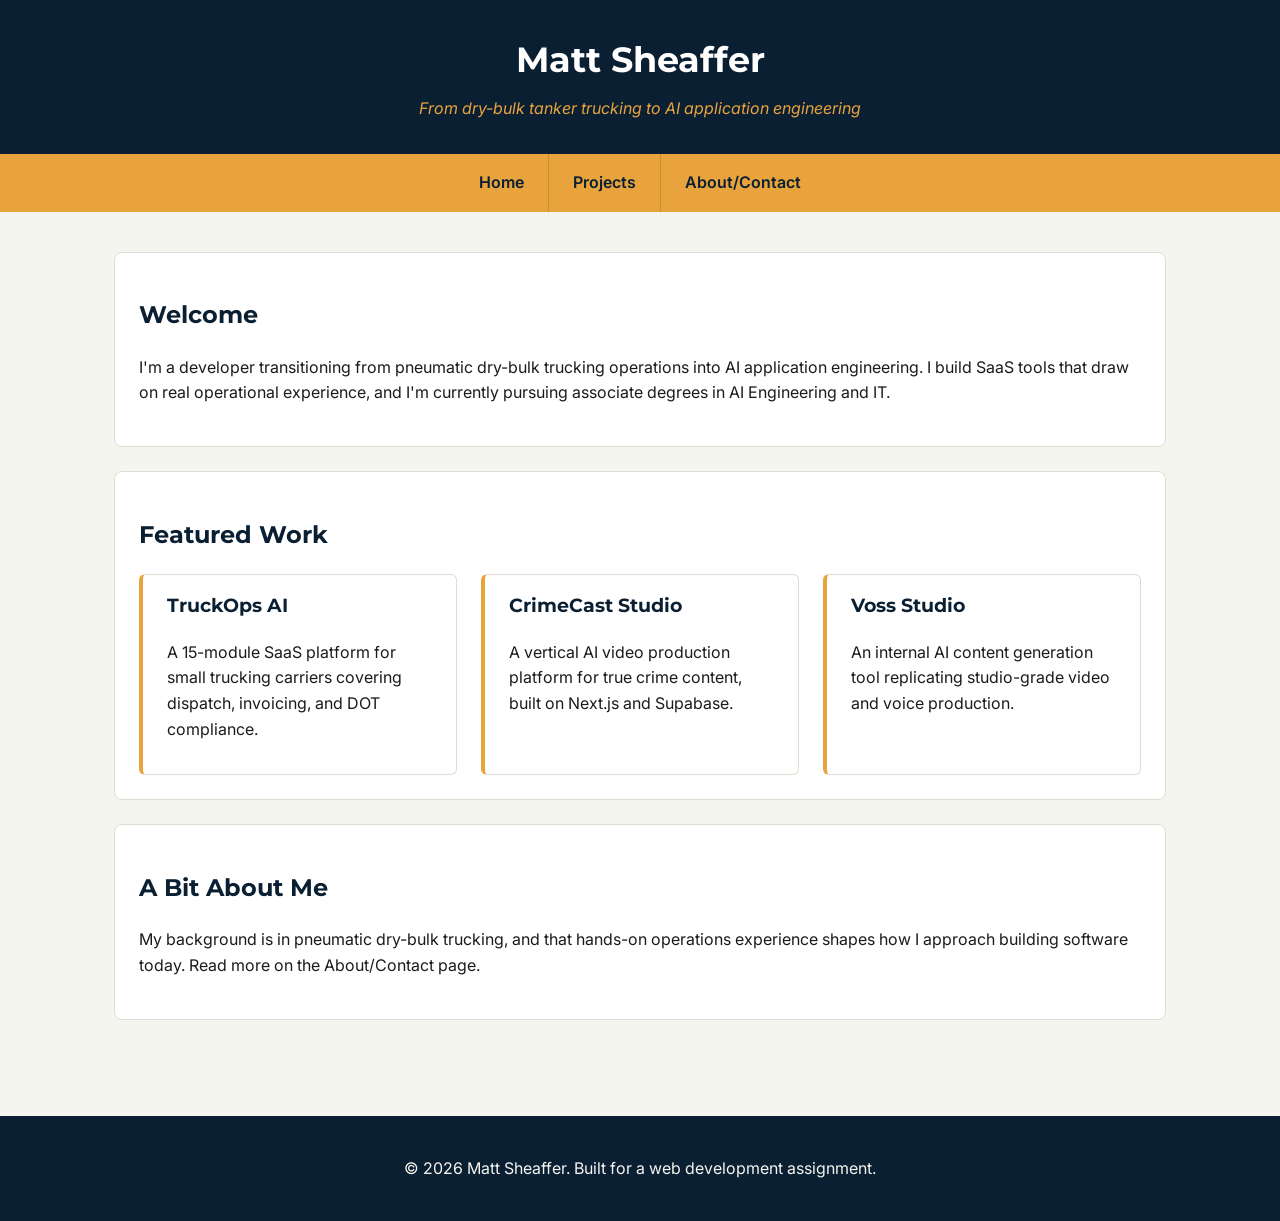
<file: index.html>
<!DOCTYPE html>
<html lang="en">
<head>
    <meta charset="UTF-8">
    <meta name="viewport" content="width=device-width, initial-scale=1.0">
    <title>Matt Sheaffer — Home</title>
    <link rel="preconnect" href="https://fonts.googleapis.com">
    <link rel="preconnect" href="https://fonts.gstatic.com" crossorigin>
    <link href="https://fonts.googleapis.com/css2?family=Montserrat:wght@600;700;800&family=Inter:wght@400;500;600&display=swap" rel="stylesheet">
    <link rel="stylesheet" href="styles.css">
</head>
<body>

    <!-- Fix 3: Skip navigation link for keyboard/screen reader users -->
    <a href="#main-content" class="skip-link">Skip to main content</a>

    <header>
        <h1>Matt Sheaffer</h1>
        <p>From dry-bulk tanker trucking to AI application engineering</p>
    </header>

    <nav aria-label="Main navigation">
        <ul>
            <li><a href="index.html">Home</a></li>
            <li><a href="projects.html">Projects</a></li>
            <li><a href="about.html">About/Contact</a></li>
        </ul>
    </nav>

    <main id="main-content">

        <section>
            <h2>Welcome</h2>
            <p>
                I'm a developer transitioning from pneumatic dry-bulk trucking operations
                into AI application engineering. I build SaaS tools that draw on real
                operational experience, and I'm currently pursuing associate degrees in
                AI Engineering and IT.
            </p>
        </section>

        <section>
            <h2>Featured Work</h2>

            <div class="card-grid">
                <article>
                    <h3>TruckOps AI</h3>
                    <p>A 15-module SaaS platform for small trucking carriers covering dispatch, invoicing, and DOT compliance.</p>
                </article>

                <article>
                    <h3>CrimeCast Studio</h3>
                    <p>A vertical AI video production platform for true crime content, built on Next.js and Supabase.</p>
                </article>

                <article>
                    <h3>Voss Studio</h3>
                    <p>An internal AI content generation tool replicating studio-grade video and voice production.</p>
                </article>
            </div>
        </section>

        <section>
            <h2>A Bit About Me</h2>
            <p>
                My background is in pneumatic dry-bulk trucking, and that hands-on
                operations experience shapes how I approach building software today.
                <!-- Fix 2: Removed redundant link — about.html is already in the nav -->
                Read more on the About/Contact page.
            </p>
        </section>

    </main>

    <footer>
        <p>&copy; 2026 Matt Sheaffer. Built for a web development assignment.</p>
    </footer>

</body>
</html>
</file>
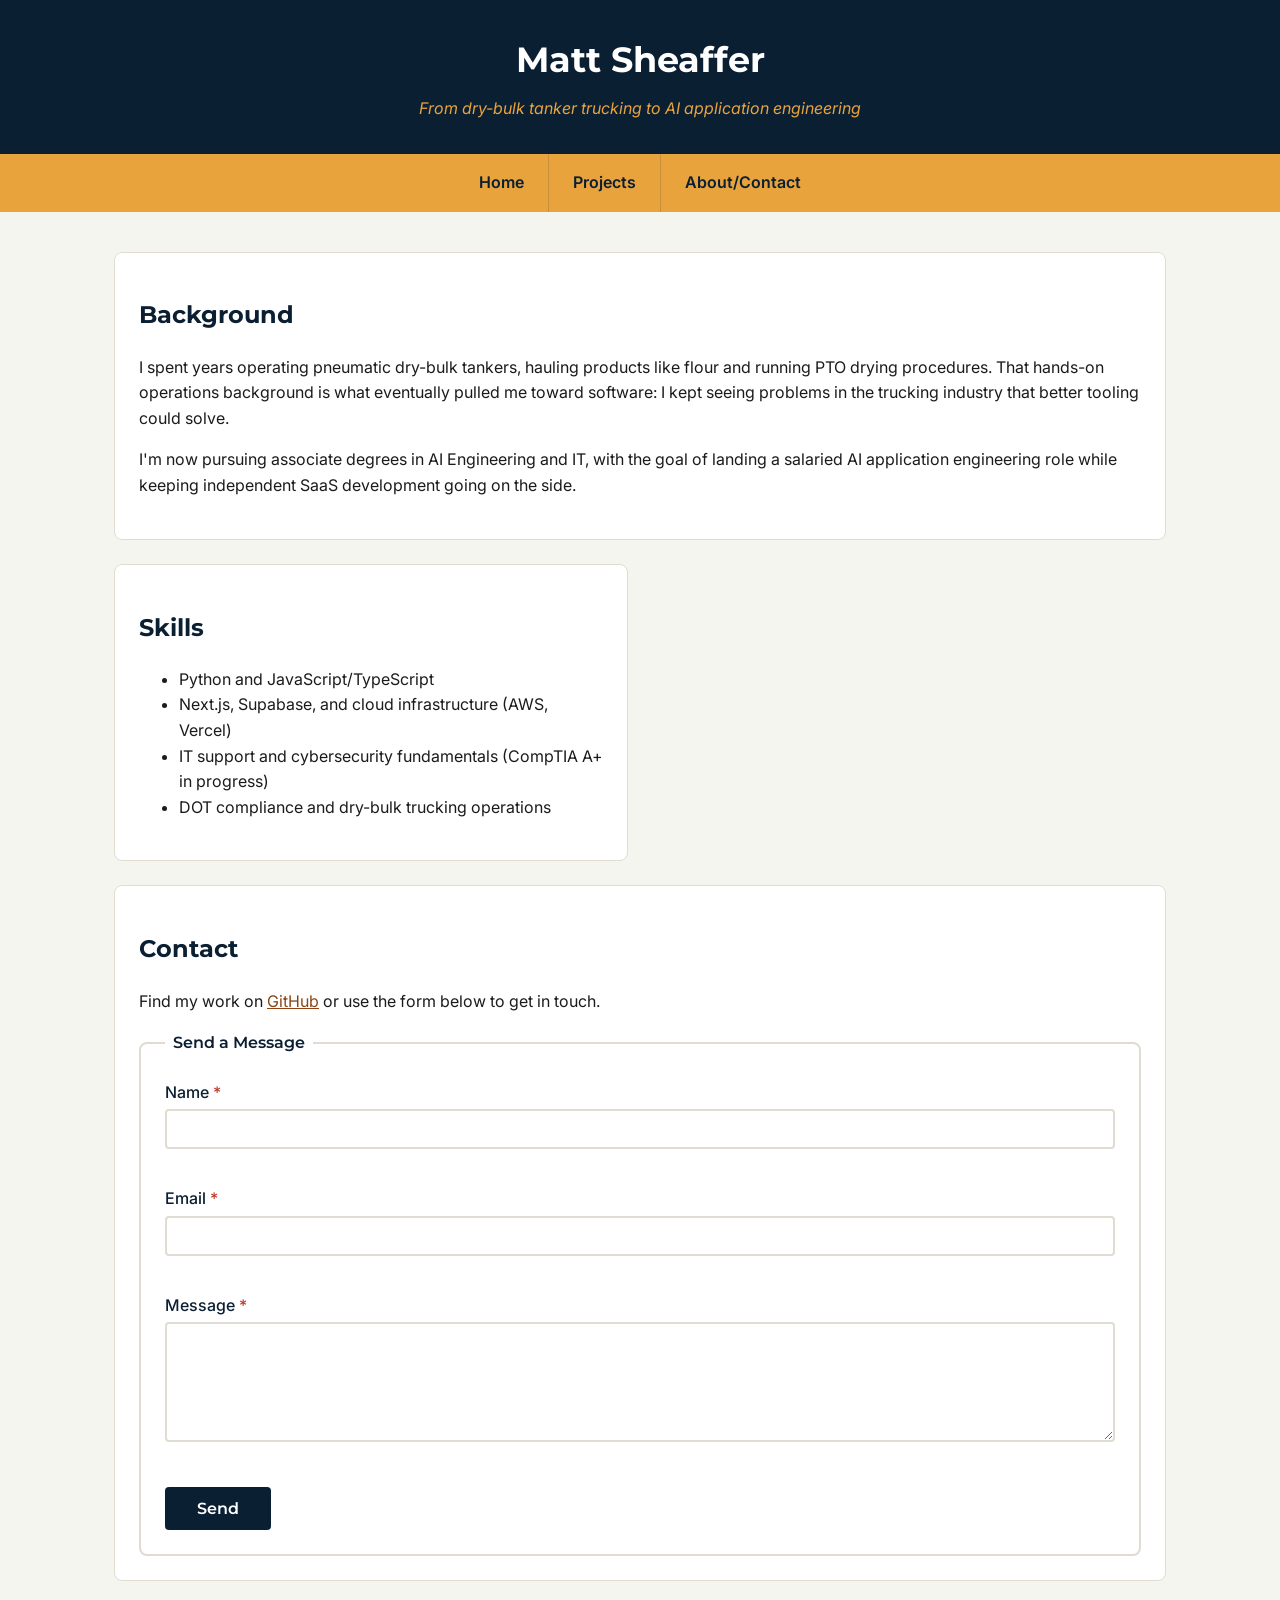
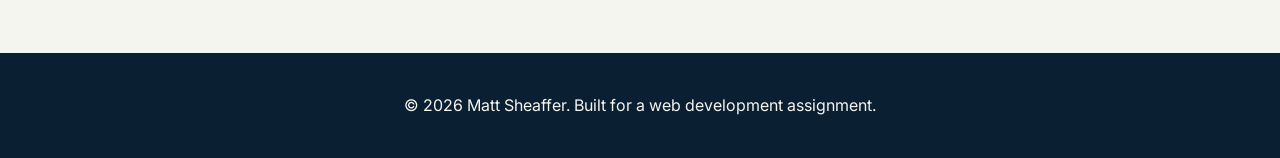
<file: about.html>
<!DOCTYPE html>
<html lang="en">
<head>
    <meta charset="UTF-8">
    <meta name="viewport" content="width=device-width, initial-scale=1.0">
    <title>Matt Sheaffer — About/Contact</title>
    <link rel="preconnect" href="https://fonts.googleapis.com">
    <link rel="preconnect" href="https://fonts.gstatic.com" crossorigin>
    <link href="https://fonts.googleapis.com/css2?family=Montserrat:wght@600;700;800&family=Inter:wght@400;500;600&display=swap" rel="stylesheet">
    <link rel="stylesheet" href="styles.css">
</head>
<body>

    <a href="#main-content" class="skip-link">Skip to main content</a>

    <header>
        <h1>Matt Sheaffer</h1>
        <p>From dry-bulk tanker trucking to AI application engineering</p>
    </header>

    <nav aria-label="Main navigation">
        <ul>
            <li><a href="index.html">Home</a></li>
            <li><a href="projects.html">Projects</a></li>
            <li><a href="about.html">About/Contact</a></li>
        </ul>
    </nav>

    <main id="main-content">

        <div class="about-grid">
            <section class="about-bio">
                <h2>Background</h2>
                <p>
                    I spent years operating pneumatic dry-bulk tankers, hauling products
                    like flour and running PTO drying procedures. That hands-on operations
                    background is what eventually pulled me toward software: I kept seeing
                    problems in the trucking industry that better tooling could solve.
                </p>
                <p>
                    I'm now pursuing associate degrees in AI Engineering and IT, with the
                    goal of landing a salaried AI application engineering role while
                    keeping independent SaaS development going on the side.
                </p>
            </section>

            <section>
                <h2>Skills</h2>
                <ul>
                    <li>Python and JavaScript/TypeScript</li>
                    <li>Next.js, Supabase, and cloud infrastructure (AWS, Vercel)</li>
                    <li>IT support and cybersecurity fundamentals (CompTIA A+ in progress)</li>
                    <li>DOT compliance and dry-bulk trucking operations</li>
                </ul>
            </section>

            <section>
                <h2>Contact</h2>
                <p>
                    Find my work on <a href="https://github.com/Porcse51115-ux">GitHub</a>
                    or use the form below to get in touch.
                </p>

                <form id="contact-form" novalidate>
                    <fieldset>
                        <legend>Send a Message</legend>

                        <div class="form-group">
                            <label for="name">Name <span class="required" aria-hidden="true">*</span></label>
                            <input type="text" id="name" name="name" required
                                   aria-required="true" aria-describedby="name-error">
                            <span id="name-error" class="error-msg" role="alert"></span>
                        </div>

                        <div class="form-group">
                            <label for="email">Email <span class="required" aria-hidden="true">*</span></label>
                            <input type="email" id="email" name="email" required
                                   aria-required="true" aria-describedby="email-error">
                            <span id="email-error" class="error-msg" role="alert"></span>
                        </div>

                        <div class="form-group">
                            <label for="message">Message <span class="required" aria-hidden="true">*</span></label>
                            <textarea id="message" name="message" rows="5" required
                                      aria-required="true" aria-describedby="message-error"></textarea>
                            <span id="message-error" class="error-msg" role="alert"></span>
                        </div>

                        <button type="submit">Send</button>
                    </fieldset>
                </form>
            </section>
        </div>

    </main>

    <footer>
        <p>&copy; 2026 Matt Sheaffer. Built for a web development assignment.</p>
    </footer>

    <script>
        document.getElementById('contact-form').addEventListener('submit', function(e) {
            e.preventDefault();
            var valid = true;
            var fields = [
                { id: 'name',    msg: 'Please enter your name.' },
                { id: 'email',   msg: 'Please enter a valid email address.' },
                { id: 'message', msg: 'Please enter a message.' }
            ];

            fields.forEach(function(f) {
                var input = document.getElementById(f.id);
                var error = document.getElementById(f.id + '-error');
                var value = input.value.trim();
                var isEmpty = value === '';
                var badEmail = f.id === 'email' && !isEmpty && value.indexOf('@') === -1;

                if (isEmpty || badEmail) {
                    error.textContent = f.msg;
                    input.setAttribute('aria-invalid', 'true');
                    input.classList.add('input-error');
                    valid = false;
                } else {
                    error.textContent = '';
                    input.removeAttribute('aria-invalid');
                    input.classList.remove('input-error');
                }
            });

            if (valid) {
                alert('Thanks for reaching out! (This form is a demo for a class assignment.)');
                this.reset();
            }
        });
    </script>

</body>
</html>
</file>
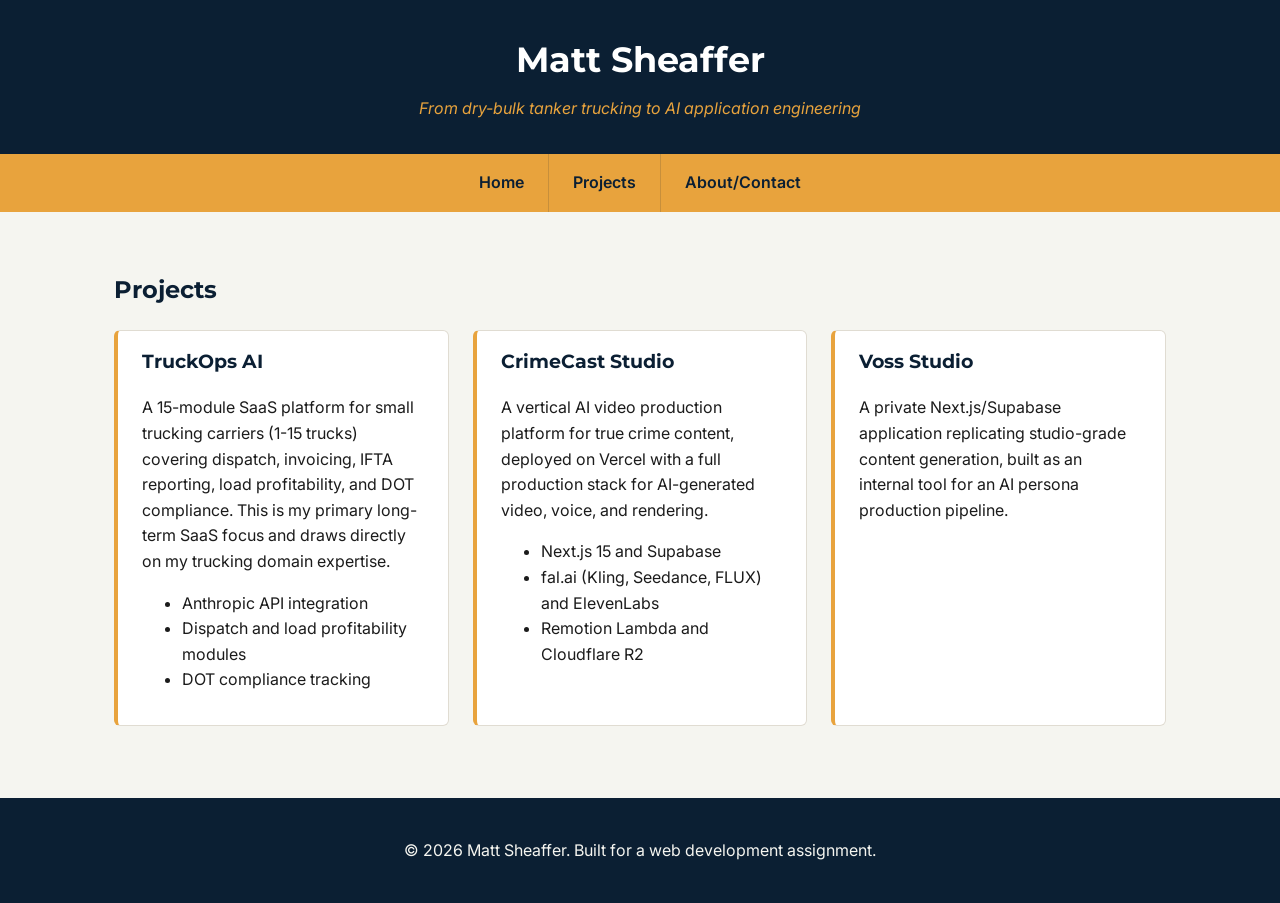
<file: projects.html>
<!DOCTYPE html>
<html lang="en">
<head>
    <meta charset="UTF-8">
    <meta name="viewport" content="width=device-width, initial-scale=1.0">
    <title>Matt Sheaffer — Projects</title>
    <link rel="preconnect" href="https://fonts.googleapis.com">
    <link rel="preconnect" href="https://fonts.gstatic.com" crossorigin>
    <link href="https://fonts.googleapis.com/css2?family=Montserrat:wght@600;700;800&family=Inter:wght@400;500;600&display=swap" rel="stylesheet">
    <link rel="stylesheet" href="styles.css">
</head>
<body>

    <a href="#main-content" class="skip-link">Skip to main content</a>

    <header>
        <h1>Matt Sheaffer</h1>
        <p>From dry-bulk tanker trucking to AI application engineering</p>
    </header>

    <nav aria-label="Main navigation">
        <ul>
            <li><a href="index.html">Home</a></li>
            <li><a href="projects.html">Projects</a></li>
            <li><a href="about.html">About/Contact</a></li>
        </ul>
    </nav>

    <main id="main-content">
        <h2>Projects</h2>

        <div class="card-grid">
            <article>
                <h3>TruckOps AI</h3>
                <p>
                    A 15-module SaaS platform for small trucking carriers (1-15 trucks)
                    covering dispatch, invoicing, IFTA reporting, load profitability, and
                    DOT compliance. This is my primary long-term SaaS focus and draws
                    directly on my trucking domain expertise.
                </p>
                <ul>
                    <li>Anthropic API integration</li>
                    <li>Dispatch and load profitability modules</li>
                    <li>DOT compliance tracking</li>
                </ul>
            </article>

            <article>
                <h3>CrimeCast Studio</h3>
                <p>
                    A vertical AI video production platform for true crime content,
                    deployed on Vercel with a full production stack for AI-generated
                    video, voice, and rendering.
                </p>
                <ul>
                    <li>Next.js 15 and Supabase</li>
                    <li>fal.ai (Kling, Seedance, FLUX) and ElevenLabs</li>
                    <li>Remotion Lambda and Cloudflare R2</li>
                </ul>
            </article>

            <article>
                <h3>Voss Studio</h3>
                <p>
                    A private Next.js/Supabase application replicating studio-grade
                    content generation, built as an internal tool for an AI persona
                    production pipeline.
                </p>
            </article>
        </div>
    </main>

    <footer>
        <p>&copy; 2026 Matt Sheaffer. Built for a web development assignment.</p>
    </footer>

</body>
</html>
</file>
<file: styles.css>
/* =========================================================
   Matt Sheaffer — Portfolio Site
   Palette:
     Navy #0B1F33 — headers, footer, primary text
     Amber #E8A33D — accents, nav background, card borders
     Off-white #F5F5F0 — page background
   Fonts: Montserrat (headings), Inter (body)
   Mobile-first with breakpoints at 768px and 1200px.
   ========================================================= */

* {
    box-sizing: border-box;
}

body {
    margin: 0;
    font-family: "Inter", "Segoe UI", Arial, sans-serif;
    background-color: #f5f5f0;
    color: #1b1b1b;
    line-height: 1.6;
}

h1, h2, h3 {
    font-family: "Montserrat", "Segoe UI", Arial, sans-serif;
    color: #0b1f33;
}

/* Fix 1: Changed link color from #b5651d (4.33:1) to #8b4513 (5.66:1)
   to meet WCAG AA 4.5:1 minimum contrast against #f5f5f0 background */
a {
    color: #8b4513;
}

a:hover {
    color: #e8a33d;
}

img {
    max-width: 100%;
    height: auto;
}

/* ---------- Fix 3: Skip navigation link ----------
   Hidden off-screen until focused via keyboard Tab */
.skip-link {
    position: absolute;
    top: -40px;
    left: 0;
    background: #0b1f33;
    color: #ffffff;
    padding: 8px 16px;
    z-index: 100;
    font-size: 0.9em;
}

.skip-link:focus {
    top: 0;
}

/* ---------- Header / Footer ---------- */
header {
    background-color: #0b1f33;
    color: #f5f5f0;
    padding: 32px 24px;
    text-align: center;
}

header h1 {
    color: #ffffff;
    margin: 0 0 8px 0;
    font-size: 1.6em;
}

header p {
    margin: 0;
    color: #e8a33d;
    font-style: italic;
}

footer {
    background-color: #0b1f33;
    color: #f5f5f0;
    text-align: center;
    padding: 24px;
    margin-top: 32px;
}

/* ---------- Nav: Flexbox, stacked on mobile ---------- */
nav {
    background-color: #e8a33d;
}

nav ul {
    list-style: none;
    margin: 0;
    padding: 0;
    display: flex;
    flex-direction: column;
}

nav a {
    display: block;
    padding: 16px 24px;
    color: #0b1f33;
    text-decoration: none;
    font-weight: 600;
    border-bottom: 1px solid rgba(11, 31, 51, 0.15);
}

nav a:hover {
    background-color: #0b1f33;
    color: #ffffff;
}

/* ---------- Main content ---------- */
main {
    max-width: 1100px;
    margin: 0 auto;
    padding: 24px;
}

section {
    background-color: #ffffff;
    border: 1px solid #e0dcd2;
    border-radius: 8px;
    padding: 24px;
    margin-bottom: 24px;
}

/* ---------- Card grid ---------- */
.card-grid {
    display: grid;
    grid-template-columns: 1fr;
    gap: 24px;
}

.card-grid article {
    background-color: #ffffff;
    border: 1px solid #e0dcd2;
    border-left: 4px solid #e8a33d;
    border-radius: 6px;
    padding: 16px 24px;
}

.card-grid article h3 {
    margin-top: 0;
}

/* ---------- About page grid ---------- */
.about-grid {
    display: grid;
    grid-template-columns: 1fr;
    gap: 24px;
}

.about-grid section {
    margin-bottom: 0;
}

/* =========================================================
   BREAKPOINT 1: Tablet (768px+)
   ========================================================= */
@media (min-width: 768px) {

    nav ul {
        flex-direction: row;
        justify-content: center;
    }

    nav a {
        border-bottom: none;
        border-right: 1px solid rgba(11, 31, 51, 0.15);
    }

    nav li:last-child a {
        border-right: none;
    }

    .card-grid {
        grid-template-columns: repeat(2, 1fr);
    }

    .about-grid {
        grid-template-columns: repeat(2, 1fr);
    }

    .about-bio {
        grid-column: 1 / -1;
    }

    /* Contact section spans full width on tablet so the form isn't cramped */
    .about-grid section:last-child {
        grid-column: 1 / -1;
    }
}

/* =========================================================
   BREAKPOINT 2: Desktop (1200px+)
   ========================================================= */
@media (min-width: 1200px) {

    header h1 {
        font-size: 2.2em;
    }

    main {
        padding: 40px 24px;
    }

    .card-grid {
        grid-template-columns: repeat(3, 1fr);
    }
}

/* ---------- Contact form ---------- */
fieldset {
    border: 2px solid #e0dcd2;
    border-radius: 8px;
    padding: 24px;
    margin: 16px 0 0 0;
}

legend {
    font-family: "Montserrat", "Segoe UI", Arial, sans-serif;
    font-weight: 600;
    color: #0b1f33;
    padding: 0 8px;
}

.form-group {
    margin-bottom: 16px;
}

.form-group label {
    display: block;
    margin-bottom: 4px;
    font-weight: 500;
    color: #0b1f33;
}

.required {
    color: #c0392b;
}

.form-group input,
.form-group textarea {
    width: 100%;
    padding: 8px 12px;
    border: 2px solid #e0dcd2;
    border-radius: 4px;
    font-family: "Inter", "Segoe UI", Arial, sans-serif;
    font-size: 1em;
    color: #1b1b1b;
    background-color: #ffffff;
}

.form-group input:focus,
.form-group textarea:focus {
    outline: 2px solid #e8a33d;
    outline-offset: 1px;
    border-color: #e8a33d;
}

/* Accessible error state */
.input-error {
    border-color: #c0392b;
}

.input-error:focus {
    outline-color: #c0392b;
}

.error-msg {
    display: block;
    min-height: 1.2em;
    color: #c0392b;
    font-size: 0.875em;
    margin-top: 4px;
}

button[type="submit"] {
    background-color: #0b1f33;
    color: #ffffff;
    border: none;
    padding: 12px 32px;
    border-radius: 4px;
    font-family: "Montserrat", "Segoe UI", Arial, sans-serif;
    font-weight: 600;
    font-size: 1em;
    cursor: pointer;
}

button[type="submit"]:hover {
    background-color: #e8a33d;
    color: #0b1f33;
}

button[type="submit"]:focus {
    outline: 2px solid #e8a33d;
    outline-offset: 2px;
}
</file>
